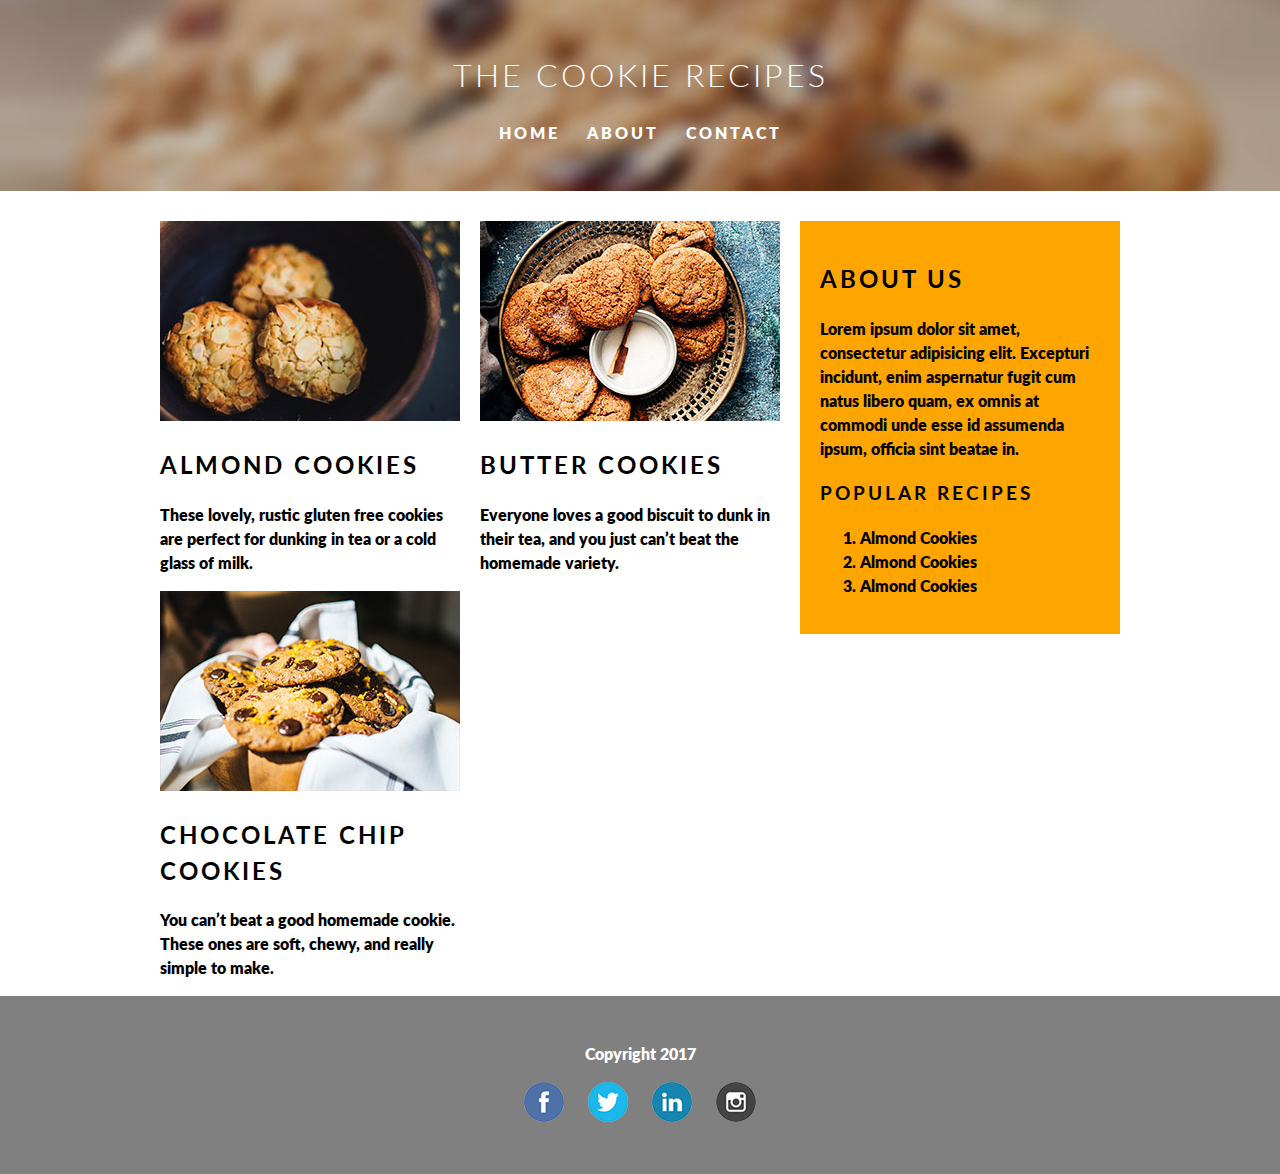
<file: index.html>
<!DOCTYPE html>
<html>
<head>
<meta name="viewport" content="width=device-width, initial-scale=1">
<title>T100 Represent!</title>
<link rel="stylesheet" href="css/style.css">
<link href="https://fonts.googleapis.com/css?family=Indie+Flower|Lato:300,400,700" rel="stylesheet">

</head>

<body>
<header>	
<h1>The Cookie Recipes</h1>

<ul>

	<li>
		<a href="http://www.google.com" target="_blank">Home</a>
	</li>
	<li><a href=about.html>About</a></li>
	<li><a href=contact.html>Contact</a></li>
</ul>
</header>

<div class="wrapper">
<div class="container">
<article>
<img src="images/almond-cookies.jpg" alt="Taste these nuts">
<h2>Almond Cookies</h2>
<p>These lovely, rustic gluten free cookies are perfect for dunking in tea or a cold glass of milk.</p>
</article>

<article>
<img src="images/butter-cookies.jpg" alt="All that milky, creamy goodness">
<h2>Butter Cookies</h2>
<p>Everyone loves a good biscuit to dunk in their tea, and you just can’t beat the homemade variety.</p>
</article>

<article>
<img src="images/chocolate-cookies.jpg" alt="No judgement">
<h2>Chocolate Chip Cookies</h2>
<p>You can’t beat a good homemade cookie. These ones are soft, chewy, and really simple to make.</p>
</article>

</div>

<div class="sidebar">
<h2>About Us</h2>
<p>Lorem ipsum dolor sit amet, consectetur adipisicing elit. Excepturi incidunt, enim aspernatur fugit cum natus libero quam, ex omnis at commodi unde esse id assumenda ipsum, officia sint beatae in.</p>

<h3>Popular Recipes</h3>
<ol>
	<li>Almond Cookies</li>
	<li>Almond Cookies</li>
	<li>Almond Cookies</li>
</ol>
</div><!-- /sidebar -->
</div><!-- /wrapper -->

<footer>

<p>Copyright 2017</p>
<ul>
	<li><img src="images/facebook.png" alt="Facebook"></li>
	<li><img src="images/twitter.png" alt="Twitter"></li>
	<li><img src="images/linkedin.png" alt="LinkedIn"></li>
	<li><img src="images/instagram.png" alt="Instagram"></li>


</ul>

</footer>

</body>

<html>
</file>
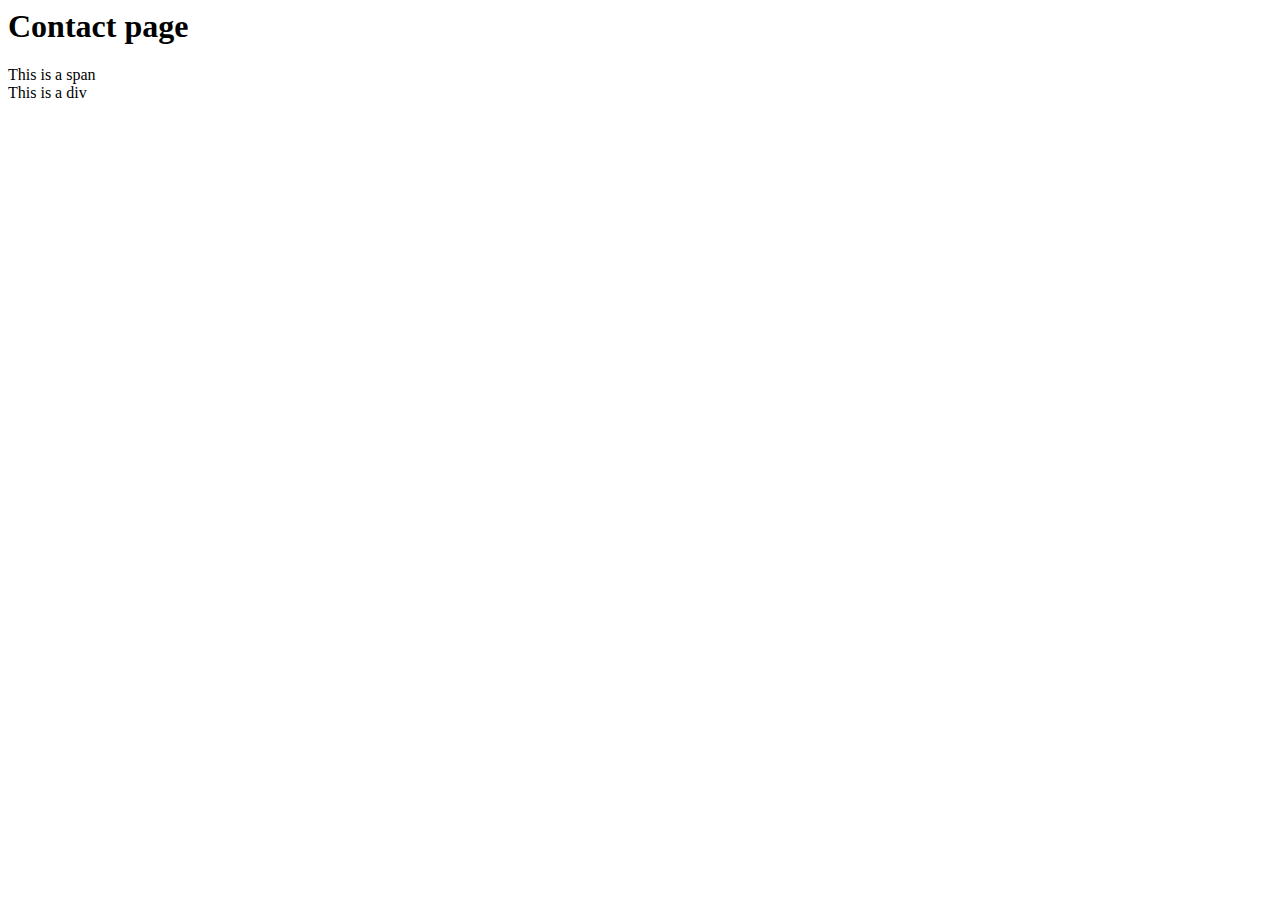
<file: Contact.html>
<html>
<head>
	<meta charset="utf-8">
	<title>Contact Page</title>
	<style>

	</style>

</head>
<body>
	<h1>Contact page</h1>
	<span>This is a span</span>
	<a href="#"></a>
	<div>This is a div</div>

</body>
</html>
</file>
<file: css/style.css>
* {
  box-sizing: border-box;
}

body {
	font-family: 'Lato', sans-serif;
	line-height: 1.5;
	font-weight: 800;
	margin: 0
}

h1, h2, h3 {
	text-transform: uppercase;
	font-weight: 700;
	letter-spacing: 3px;
}

h1 {
	font-weight: 300
}

header {
	text-align: center;
	text-transform: uppercase;
	letter-spacing: 3px;

	background: #a27cd2 url(../images/header-bg.jpg) center;
	background-size: cover;
	color: white;
	padding: 30px;
	margin-bottom: 30px;
}

a {
	color: white;
	text-decoration: none;
}

a:hover {
	border-bottom: 1px solid white
}

.wrapper {
	width: 1000px;
	padding: 0 20px;
	margin: 0 auto;
}

.container {
	width: 66.66%;
	float: left;
}

.sidebar {
	width: 33.33%;
	float: right;
	background: orange;
	padding: 20px;
}

article{
	float: left;
	width: 50%;
	padding-right: 20px;
}

article img{
	width: 100%
}

footer {
	clear: both;
	background: gray;
	color: white;
	padding: 30px;
	text-align: center;
}

ul {
	padding:0;
}

ul li {
	display: inline;
	margin: 10px;
}


@media (max-width: 960px) {
	.sidebar{
		display: none;
	}

	.container, .wrapper{
		width: 100%
	}

@media (max-width: 660px) {
	article{
		width: 100%;
		padding-right: 0}
	}
}
</file>
